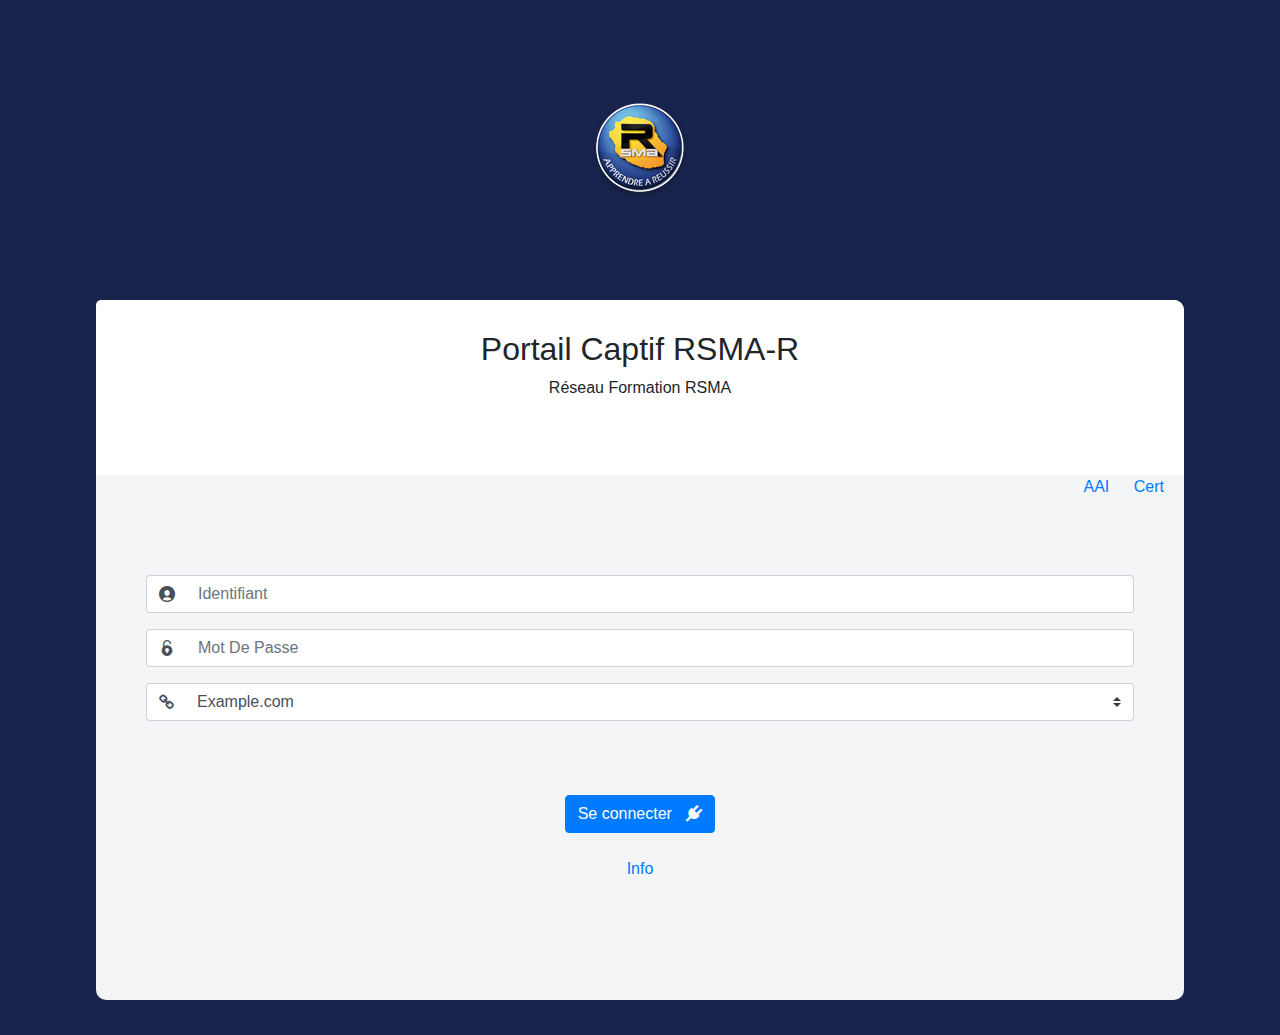
<file: index.html>
<!DOCTYPE html>
<html lang="fr">

<head>
    <meta charset="UTF-8">
    <meta name="viewport" content="width=device-width, initial-scale=1.0">
    <meta http-equiv="X-UA-Compatible" content="ie=edge">


    <!-- Favicon -->
    <link href="Images/logo-rsma.png" rel="icon" type="image/png">

    <link rel="stylesheet" href="CSS/style.css">
    <link rel="stylesheet" href="https://stackpath.bootstrapcdn.com/bootstrap/4.3.1/css/bootstrap.min.css"
        integrity="sha384-ggOyR0iXCbMQv3Xipma34MD+dH/1fQ784/j6cY/iJTQUOhcWr7x9JvoRxT2MZw1T" crossorigin="anonymous">
    <script src="https://code.jquery.com/jquery-3.3.1.slim.min.js"
        integrity="sha384-q8i/X+965DzO0rT7abK41JStQIAqVgRVzpbzo5smXKp4YfRvH+8abtTE1Pi6jizo"
        crossorigin="anonymous"></script>
    <script src="https://cdnjs.cloudflare.com/ajax/libs/popper.js/1.14.7/umd/popper.min.js"
        integrity="sha384-UO2eT0CpHqdSJQ6hJty5KVphtPhzWj9WO1clHTMGa3JDZwrnQq4sF86dIHNDz0W1"
        crossorigin="anonymous"></script>
    <script src="https://stackpath.bootstrapcdn.com/bootstrap/4.3.1/js/bootstrap.min.js"
        integrity="sha384-JjSmVgyd0p3pXB1rRibZUAYoIIy6OrQ6VrjIEaFf/nJGzIxFDsf4x0xIM+B07jRM"
        crossorigin="anonymous"></script>
    <!-- Icons -->
    <link href="assets/vendor/nucleo/css/nucleo.css" rel="stylesheet">
    <link href="assets/vendor/font-awesome/css/font-awesome.min.css" rel="stylesheet">



    <title>portail captif</title>
</head>

<body>
 


        <div class="flex">
            <div class="divhaut flex">
                <img src="Images/logo-rsma.png" alt="">
            </div>

        </div>


        <div class="flex">
            <div class="divcentral">

                <div class="premierepartie">
                    <h2 style="text-align: center">Portail Captif RSMA-R </h2>
                    <p style="text-align: center">Réseau Formation RSMA</p>
                </div>
                <div class="float-right">
                    <a href="">AAI</a>
                    <a href="" style="margin-left: 20px; margin-right: 20px">Cert</a>

                </div>
                <div class="deuxiemepartie">


                    <div style="margin-top: 50px">
                        <form>
                            <div class="form-group mb-3">
                                <div class="input-group input-group-alternative">
                                    <div class="input-group-prepend">
                                        <span class="input-group-text"><i class="ni ni-circle-08"></i></span>
                                    </div>
                                    <input class="form-control" placeholder="Identifiant" type="text">
                                </div>
                            </div>


                            <div class="form-group">
                                <div class="input-group input-group-alternative">
                                    <div class="input-group-prepend">
                                        <span class="input-group-text"><i class="ni ni-lock-circle-open"></i></span>
                                    </div>
                                    <input class="form-control" placeholder="Mot De Passe" type="password">
                                </div>
                            </div>



                            <div class="input-group mb-3">
                                <div class="input-group-prepend">
                                    <span class="input-group-text"><i class="fa fa-link" aria-hidden="true"></i></span>
                                </div>
                                <select class="custom-select" id="inputGroupSelect01">
                                    <option selected>Example.com</option>
                                    <option value="1">FORMATION.RSMA.RE</option>
                                </select>
                            </div>












                            <div class="text-center" style="margin-top:50px">
                                <button type="button" class="btn btn-primary my-4">Se connecter <i class="fa fa-plug"
                                        aria-hidden="true" style="margin-left: 10px"></i></button>

                            </div>
                            <div class="flex1">
                                <a href="">Info</a>

                            </div>
                        </form>

                    </div>











                </div>




            </div>

        </div>







</body>

</html>
</file>
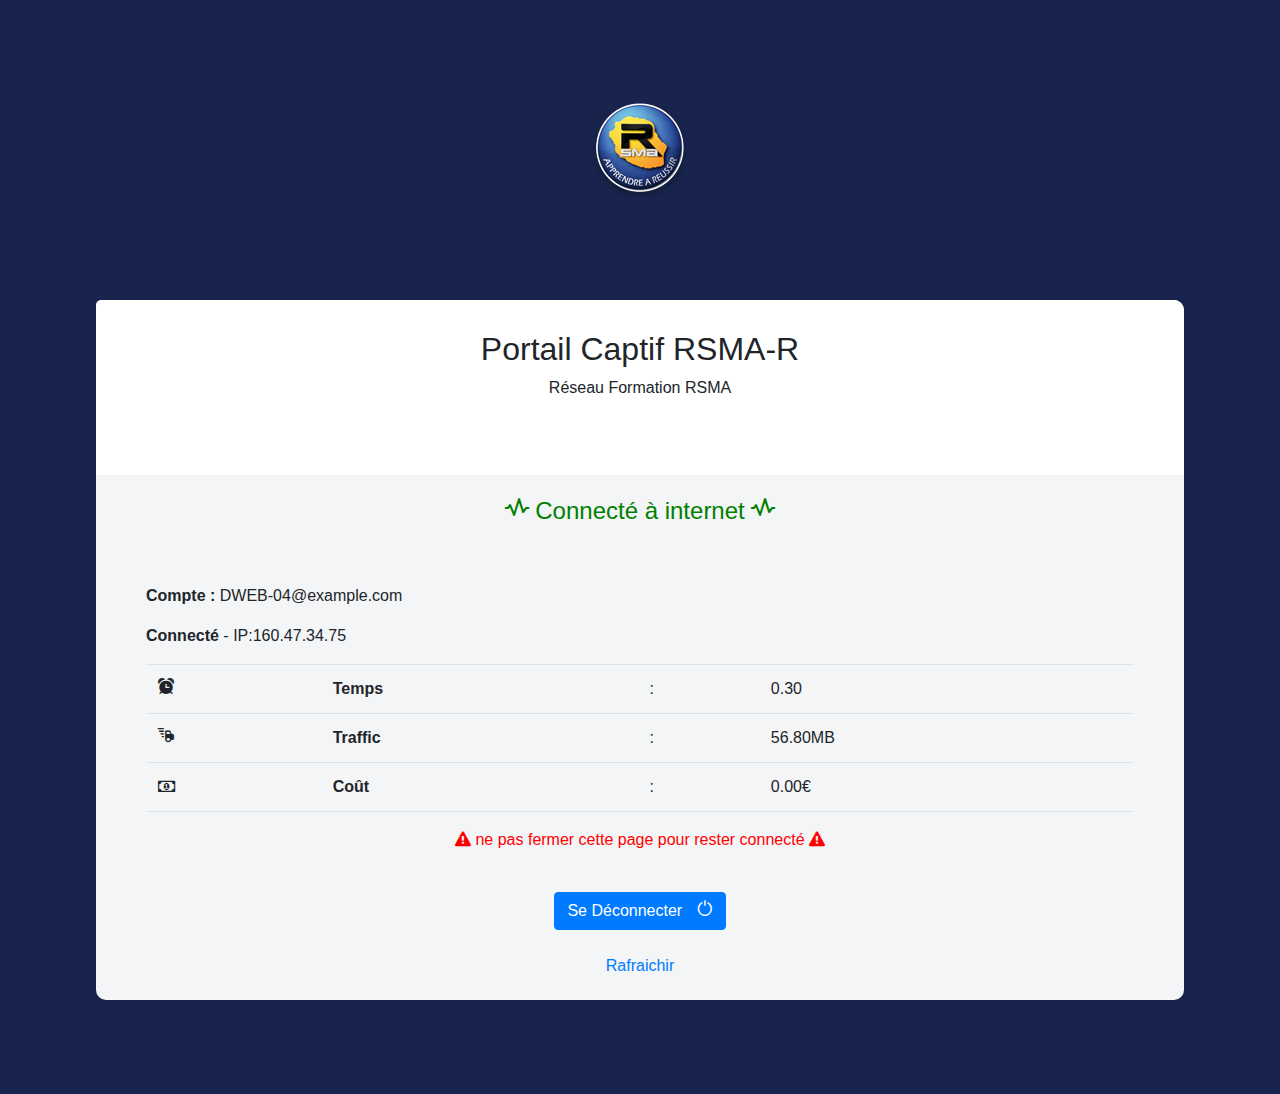
<file: indexconnexion.html>
<!DOCTYPE html>
<html lang="fr">

<head>
    <meta charset="UTF-8">
    <meta name="viewport" content="width=device-width, initial-scale=1.0">
    <meta http-equiv="X-UA-Compatible" content="ie=edge">


    <!-- Favicon -->
    <link href="Images/logo-rsma.png" rel="icon" type="image/png">

    <link rel="stylesheet" href="CSS/style.css">
    <link rel="stylesheet" href="https://stackpath.bootstrapcdn.com/bootstrap/4.3.1/css/bootstrap.min.css"
        integrity="sha384-ggOyR0iXCbMQv3Xipma34MD+dH/1fQ784/j6cY/iJTQUOhcWr7x9JvoRxT2MZw1T" crossorigin="anonymous">
    <script src="https://code.jquery.com/jquery-3.3.1.slim.min.js"
        integrity="sha384-q8i/X+965DzO0rT7abK41JStQIAqVgRVzpbzo5smXKp4YfRvH+8abtTE1Pi6jizo"
        crossorigin="anonymous"></script>
    <script src="https://cdnjs.cloudflare.com/ajax/libs/popper.js/1.14.7/umd/popper.min.js"
        integrity="sha384-UO2eT0CpHqdSJQ6hJty5KVphtPhzWj9WO1clHTMGa3JDZwrnQq4sF86dIHNDz0W1"
        crossorigin="anonymous"></script>
    <script src="https://stackpath.bootstrapcdn.com/bootstrap/4.3.1/js/bootstrap.min.js"
        integrity="sha384-JjSmVgyd0p3pXB1rRibZUAYoIIy6OrQ6VrjIEaFf/nJGzIxFDsf4x0xIM+B07jRM"
        crossorigin="anonymous"></script>
    <!-- Icons -->
    <link href="assets/vendor/nucleo/css/nucleo.css" rel="stylesheet">
    <link href="assets/vendor/font-awesome/css/font-awesome.min.css" rel="stylesheet">

    <title>Connecté</title>
</head>

<body>

    <div class="flex">
        <div class="divhaut flex">
            <img src="Images/logo-rsma.png" alt="">
        </div>

    </div>


    <div class="flex">
        <div class="divcentral">

            <div class="premierepartie">
                <h2 style="text-align: center">Portail Captif RSMA-R</h2>
                <p style="text-align: center">Réseau Formation RSMA</p>
            </div>


            <div class="avertissement">
                <h4 style="text-align: center; color: green"><i class="ni ni-sound-wave"></i> Connecté à internet <i
                        class="ni ni-sound-wave"></i></h4>
            </div>


            <div class="deuxiemepartie">


                <p><strong> Compte : </strong>DWEB-04@example.com</p>
                <p><strong>Connecté</strong> - IP:160.47.34.75</p>



                <table class="table">
                    <tbody>
                        <tr>

                            <td><i class="ni ni-time-alarm"></i></td>
                            <td><strong>Temps </strong></td>
                            <td>:</td>
                            <td>0.30</td>

                        </tr>
                        <tr>

                            <td><i class="ni ni-delivery-fast"></i></td>
                            <td><strong>Traffic</strong></td>
                            <td>:</td>
                            <td>56.80MB</td>

                        </tr>
                        <tr style="border-bottom: 1px solid #DEE2E6">

                            <td><i class="fa fa-money" aria-hidden="true"></i></td>
                            <td><strong>Coût</strong></td>
                            <td>:</td>
                            <td>0.00€</td>

                        </tr>
                    </tbody>
                </table>
               
                    <div class="float-left" style="color: red; text-align: center; width: 100%">
                        <p><i class="fa fa-exclamation-triangle" aria-hidden="true"></i> ne pas fermer cette page pour
                            rester connecté <i class="fa fa-exclamation-triangle" aria-hidden="true"></i></p>
                    </div>






                    <div class="text-center">
                        <button type="button" class="btn btn-primary my-4">Se Déconnecter <i class="ni ni-button-power"
                                style="margin-left: 10px"></i> </button>

                    </div>
                    <div class="flex">
                        <a href="" style="text-align: center">Rafraichir</a>
                    </div>

               




            </div>




        </div>

    </div>







</body>

</html>
</file>
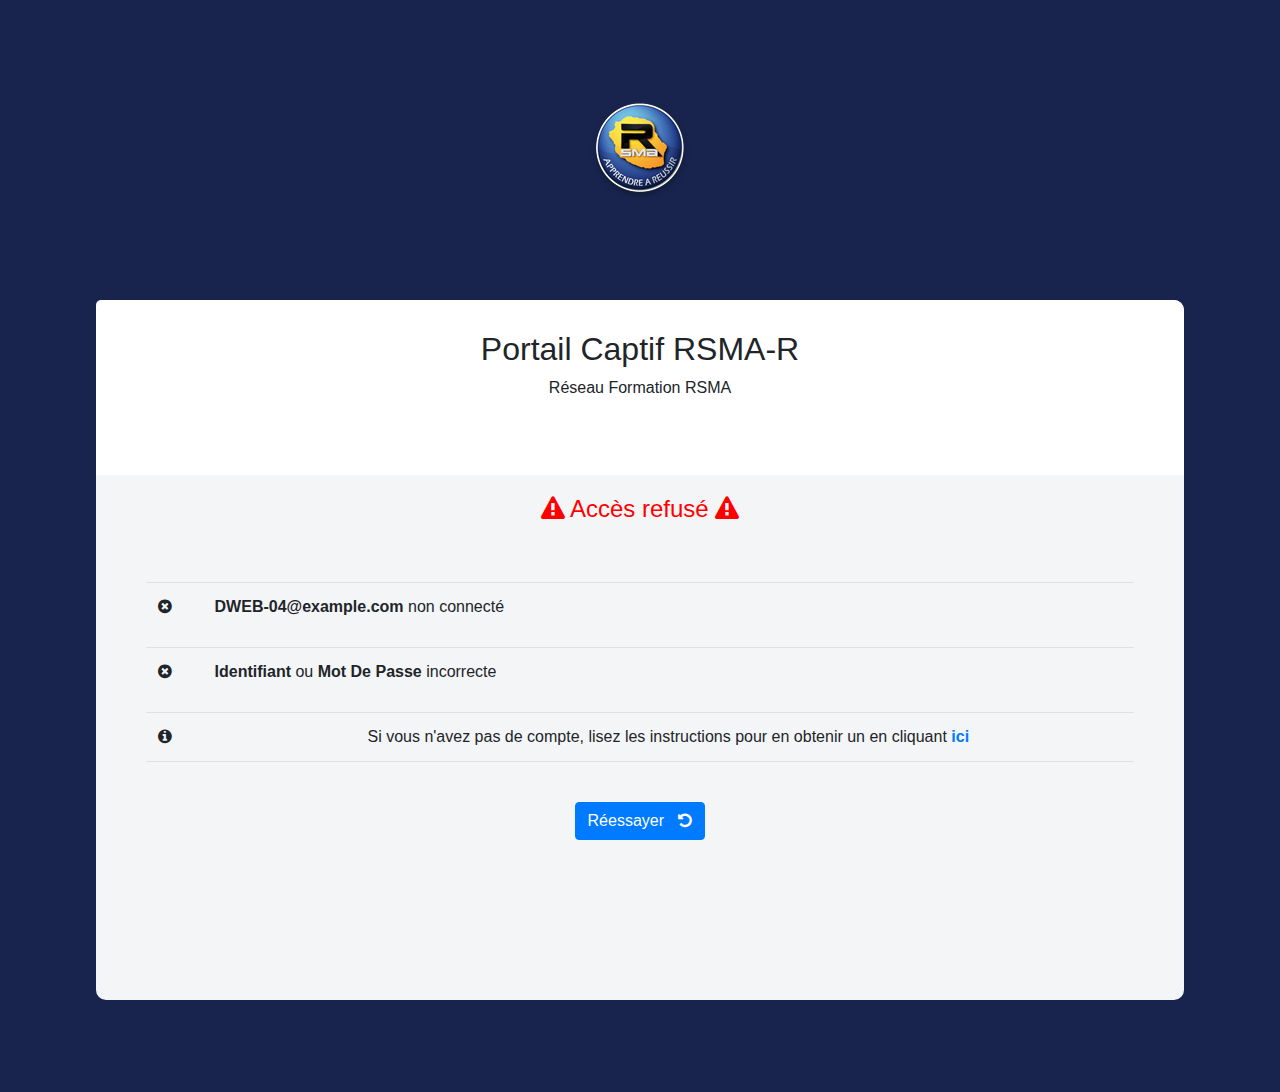
<file: indexerreurconnexion.html>
<!DOCTYPE html>
<html lang="fr">

<head>
    <meta charset="UTF-8">
    <meta name="viewport" content="width=device-width, initial-scale=1.0">
    <meta http-equiv="X-UA-Compatible" content="ie=edge">


    <!-- Favicon -->
    <link href="Images/logo-rsma.png" rel="icon" type="image/png">

    <link rel="stylesheet" href="CSS/style.css">
    <link rel="stylesheet" href="https://stackpath.bootstrapcdn.com/bootstrap/4.3.1/css/bootstrap.min.css"
        integrity="sha384-ggOyR0iXCbMQv3Xipma34MD+dH/1fQ784/j6cY/iJTQUOhcWr7x9JvoRxT2MZw1T" crossorigin="anonymous">
    <script src="https://code.jquery.com/jquery-3.3.1.slim.min.js"
        integrity="sha384-q8i/X+965DzO0rT7abK41JStQIAqVgRVzpbzo5smXKp4YfRvH+8abtTE1Pi6jizo"
        crossorigin="anonymous"></script>
    <script src="https://cdnjs.cloudflare.com/ajax/libs/popper.js/1.14.7/umd/popper.min.js"
        integrity="sha384-UO2eT0CpHqdSJQ6hJty5KVphtPhzWj9WO1clHTMGa3JDZwrnQq4sF86dIHNDz0W1"
        crossorigin="anonymous"></script>
    <script src="https://stackpath.bootstrapcdn.com/bootstrap/4.3.1/js/bootstrap.min.js"
        integrity="sha384-JjSmVgyd0p3pXB1rRibZUAYoIIy6OrQ6VrjIEaFf/nJGzIxFDsf4x0xIM+B07jRM"
        crossorigin="anonymous"></script>
    <!-- Icons -->
    <link href="assets/vendor/nucleo/css/nucleo.css" rel="stylesheet">
    <link href="assets/vendor/font-awesome/css/font-awesome.min.css" rel="stylesheet">

    <title>Erreur connexion</title>
</head>

<body>

    <div class="flex">
        <div class="divhaut flex">
            <img src="Images/logo-rsma.png" alt="">
        </div>

    </div>


    <div class="flex">
        <div class="divcentral">

            <div class="premierepartie">
                <h2 style="text-align: center">Portail Captif RSMA-R
                </h2>
                <p style="text-align: center">Réseau Formation RSMA</p>
            </div>


            <div>
                <h4 style="text-align: center; color: red" class="avertissement"><i class="fa fa-exclamation-triangle" aria-hidden="true"></i>
                    Accès refusé <i class="fa fa-exclamation-triangle" aria-hidden="true"></i></h4>
            </div>


            <div class="deuxiemepartie">


                <table class="table">
                    <tbody>
                        <tr>
                            <td><i class="fa fa-times-circle" aria-hidden="true"></i></td>
                            <td colspan="3">
                                <p><strong>DWEB-04@example.com </strong>non connecté </p>
                            </td>
                            <td></td>
                        </tr>
                        <tr>
                            <td><i class="fa fa-times-circle" aria-hidden="true"></i></td>
                            <td colspan="3">
                                <p><strong>Identifiant</strong> ou <strong>Mot De Passe</strong> incorrecte</p>
                            </td>
                            <td></td>
                        </tr>

                        <tr style="border-bottom: 1px solid #DEE2E6">
                            <td><i class="fa fa-info-circle" aria-hidden="true"></i></td>
                            <td colspan="4" style="text-align: center">Si vous n'avez pas de compte, lisez les
                                instructions pour en obtenir un en cliquant <a href=""><strong>ici</strong></a> </td>
                        </tr>
                    </tbody>
                </table>







                <div class="text-center">
                    <button type="button" class="btn btn-primary my-4">Réessayer <i class="fa fa-undo"
                            aria-hidden="true" style="margin-left: 10px"></i> </button>

                </div>







            </div>




        </div>

    </div>







</body>

</html>
</file>
<file: CSS/style.css>
body{
    height: 100%;
    width: 100%;
    background-color: #18244D !important;
    
}


.flex{
    display: flex;
    justify-content: center;
}

.flex1{
    display: flex;
    justify-content: center;
    flex-direction: column;
    text-align: center;
}

.flex2{
    display: flex;
    justify-content: center;
    flex-direction: row;
    text-align: center;
}


.divhaut{
    width: 25%;
    
    margin-top: 50px;
}
.divcentral{
    width: 25%;
    height: 700px;
    margin-top: 50px;
    border-radius: 10px;
    background-color: #F4F5F7;
   
}

.premierepartie{
    height: 20%;
    width: 100%;
    
    padding: 30px;
    background-color: #FFFFFF !important;
    border-top-left-radius: 5px;
    border-top-right-radius: 10px;
}

.deuxiemepartie{
    width: 100%;
    height: 80%;
    border-radius: 10px;
    padding: 50px;
    
}

.input-group-prepend span {
    background-color: white !important;
    border-right: none !important;
}


input{
    border-left: none !important;

}

span{
    border-right: none !important;
}



select{
    border-left: none !important;

}

.avertissement{
    margin-top: 20px;
}

/*@media (min-width: 576px) @media screen and (max-width: 991px) {*/

@media screen and (max-width: 600px) {

    .divcentral{
        width: 85%;
        height: 600px;
        margin-top: 10px;
        height: 750px;
    }

     .divhaut{
        margin-top: 10px;
    }

    .premierepartie{
        height: 25%;
       
    }

}

@media screen and (max-width: 330px) {

    .deuxiemepartie{
        padding: 1px;
      
    }

    .divcentral{
        height: 700px;
    }

h4{

    font-size: 1.4em !important;
}

.avertissement{
    margin-top: 20px;
    padding-bottom: 20px;
}
}





@media screen and (min-width: 600px) and (max-width: 800px) {

    .divcentral{
        width: 75%;
        margin-top: 50px;
        
       
    }
    
}


@media screen and (min-width: 850px) and (max-width: 1400px) {

    .divcentral{
        width: 85%;
        margin-top: 100px;
    }

     .divhaut{
        margin-top: 100px;
    }

    .premierepartie{
        height: 25%;
       
    }

}


@media screen and (min-width: 1401px) and (max-width: 1850px) {

    .divcentral{
        width: 35%;
        margin-top: 30px;
    }
    .divhaut{
        margin-top: 30px;
    }


}
</file>
<file: assets/vendor/nucleo/css/nucleo.css>
/*--------------------------------

hermes-dashboard-icons Web Font - built using nucleoapp.com
License - nucleoapp.com/license/

-------------------------------- */
@font-face {
  font-family: 'NucleoIcons';
  src: url('../fonts/nucleo-icons.eot');
  src: url('../fonts/nucleo-icons.eot') format('embedded-opentype'), url('../fonts/nucleo-icons.woff2') format('woff2'), url('../fonts/nucleo-icons.woff') format('woff'), url('../fonts/nucleo-icons.ttf') format('truetype'), url('../fonts/nucleo-icons.svg') format('svg');
  font-weight: normal;
  font-style: normal;
}
/*------------------------
    base class definition
-------------------------*/
.ni {
  display: inline-block;
  font: normal normal normal 14px/1 NucleoIcons;
  font-size: inherit;
  text-rendering: auto;
  -webkit-font-smoothing: antialiased;
  -moz-osx-font-smoothing: grayscale;
}
/*------------------------
  change icon size
-------------------------*/
.ni-lg {
  font-size: 1.33333333em;
  line-height: 0.75em;
  vertical-align: -15%;
}
.ni-2x {
  font-size: 2em;
}
.ni-3x {
  font-size: 3em;
}
.ni-4x {
  font-size: 4em;
}
.ni-5x {
  font-size: 5em;
}

/*----------------------------------
  add a square/circle background
-----------------------------------*/
.ni.square,
.ni.circle {
  padding: 0.33333333em;
  vertical-align: -16%;
  background-color: #eee;
}
.ni.circle {
  border-radius: 50%;
}
/*------------------------
  list icons
-------------------------*/
.ni-ul {
  padding-left: 0;
  margin-left: 2.14285714em;
  list-style-type: none;
}
.ni-ul > li {
  position: relative;
}
.ni-ul > li > .ni {
  position: absolute;
  left: -1.57142857em;
  top: 0.14285714em;
  text-align: center;
}
.ni-ul > li > .ni.lg {
  top: 0;
  left: -1.35714286em;
}
.ni-ul > li > .ni.circle,
.ni-ul > li > .ni.square {
  top: -0.19047619em;
  left: -1.9047619em;
}
/*------------------------
  spinning icons
-------------------------*/
.ni.spin {
  -webkit-animation: nc-spin 2s infinite linear;
  -moz-animation: nc-spin 2s infinite linear;
  animation: nc-spin 2s infinite linear;
}
@-webkit-keyframes nc-spin {
  0% {
    -webkit-transform: rotate(0deg);
  }
  100% {
    -webkit-transform: rotate(360deg);
  }
}
@-moz-keyframes nc-spin {
  0% {
    -moz-transform: rotate(0deg);
  }
  100% {
    -moz-transform: rotate(360deg);
  }
}
@keyframes nc-spin {
  0% {
    -webkit-transform: rotate(0deg);
    -moz-transform: rotate(0deg);
    -ms-transform: rotate(0deg);
    -o-transform: rotate(0deg);
    transform: rotate(0deg);
  }
  100% {
    -webkit-transform: rotate(360deg);
    -moz-transform: rotate(360deg);
    -ms-transform: rotate(360deg);
    -o-transform: rotate(360deg);
    transform: rotate(360deg);
  }
}
/*------------------------
  rotated/flipped icons
-------------------------*/
.ni.rotate-90 {
  filter: progid:DXImageTransform.Microsoft.BasicImage(rotation=1);
  -webkit-transform: rotate(90deg);
  -moz-transform: rotate(90deg);
  -ms-transform: rotate(90deg);
  -o-transform: rotate(90deg);
  transform: rotate(90deg);
}
.ni.rotate-180 {
  filter: progid:DXImageTransform.Microsoft.BasicImage(rotation=2);
  -webkit-transform: rotate(180deg);
  -moz-transform: rotate(180deg);
  -ms-transform: rotate(180deg);
  -o-transform: rotate(180deg);
  transform: rotate(180deg);
}
.ni.rotate-270 {
  filter: progid:DXImageTransform.Microsoft.BasicImage(rotation=3);
  -webkit-transform: rotate(270deg);
  -moz-transform: rotate(270deg);
  -ms-transform: rotate(270deg);
  -o-transform: rotate(270deg);
  transform: rotate(270deg);
}
.ni.flip-y {
  filter: progid:DXImageTransform.Microsoft.BasicImage(rotation=0);
  -webkit-transform: scale(-1, 1);
  -moz-transform: scale(-1, 1);
  -ms-transform: scale(-1, 1);
  -o-transform: scale(-1, 1);
  transform: scale(-1, 1);
}
.ni.flip-x {
  filter: progid:DXImageTransform.Microsoft.BasicImage(rotation=2);
  -webkit-transform: scale(1, -1);
  -moz-transform: scale(1, -1);
  -ms-transform: scale(1, -1);
  -o-transform: scale(1, -1);
  transform: scale(1, -1);
}
/*------------------------
    font icons
-------------------------*/

.ni-active-40::before {
    content: "\ea02";
}

.ni-air-baloon::before {
    content: "\ea03";
}

.ni-album-2::before {
    content: "\ea04";
}

.ni-align-center::before {
    content: "\ea05";
}

.ni-align-left-2::before {
    content: "\ea06";
}

.ni-ambulance::before {
    content: "\ea07";
}

.ni-app::before {
    content: "\ea08";
}

.ni-archive-2::before {
    content: "\ea09";
}

.ni-atom::before {
    content: "\ea0a";
}

.ni-badge::before {
    content: "\ea0b";
}

.ni-bag-17::before {
    content: "\ea0c";
}

.ni-basket::before {
    content: "\ea0d";
}

.ni-bell-55::before {
    content: "\ea0e";
}

.ni-bold-down::before {
    content: "\ea0f";
}

.ni-bold-left::before {
    content: "\ea10";
}

.ni-bold-right::before {
    content: "\ea11";
}

.ni-bold-up::before {
    content: "\ea12";
}

.ni-bold::before {
    content: "\ea13";
}

.ni-book-bookmark::before {
    content: "\ea14";
}

.ni-books::before {
    content: "\ea15";
}

.ni-box-2::before {
    content: "\ea16";
}

.ni-briefcase-24::before {
    content: "\ea17";
}

.ni-building::before {
    content: "\ea18";
}

.ni-bulb-61::before {
    content: "\ea19";
}

.ni-bullet-list-67::before {
    content: "\ea1a";
}

.ni-bus-front-12::before {
    content: "\ea1b";
}

.ni-button-pause::before {
    content: "\ea1c";
}

.ni-button-play::before {
    content: "\ea1d";
}

.ni-button-power::before {
    content: "\ea1e";
}

.ni-calendar-grid-58::before {
    content: "\ea1f";
}

.ni-camera-compact::before {
    content: "\ea20";
}

.ni-caps-small::before {
    content: "\ea21";
}

.ni-cart::before {
    content: "\ea22";
}

.ni-chart-bar-32::before {
    content: "\ea23";
}

.ni-chart-pie-35::before {
    content: "\ea24";
}

.ni-chat-round::before {
    content: "\ea25";
}

.ni-check-bold::before {
    content: "\ea26";
}

.ni-circle-08::before {
    content: "\ea27";
}

.ni-cloud-download-95::before {
    content: "\ea28";
}

.ni-cloud-upload-96::before {
    content: "\ea29";
}

.ni-compass-04::before {
    content: "\ea2a";
}

.ni-controller::before {
    content: "\ea2b";
}

.ni-credit-card::before {
    content: "\ea2c";
}

.ni-curved-next::before {
    content: "\ea2d";
}

.ni-delivery-fast::before {
    content: "\ea2e";
}

.ni-diamond::before {
    content: "\ea2f";
}

.ni-email-83::before {
    content: "\ea30";
}

.ni-fat-add::before {
    content: "\ea31";
}

.ni-fat-delete::before {
    content: "\ea32";
}

.ni-fat-remove::before {
    content: "\ea33";
}

.ni-favourite-28::before {
    content: "\ea34";
}

.ni-folder-17::before {
    content: "\ea35";
}

.ni-glasses-2::before {
    content: "\ea36";
}

.ni-hat-3::before {
    content: "\ea37";
}

.ni-headphones::before {
    content: "\ea38";
}

.ni-html5::before {
    content: "\ea39";
}

.ni-istanbul::before {
    content: "\ea3a";
}

.ni-key-25::before {
    content: "\ea3b";
}

.ni-laptop::before {
    content: "\ea3c";
}

.ni-like-2::before {
    content: "\ea3d";
}

.ni-lock-circle-open::before {
    content: "\ea3e";
}

.ni-map-big::before {
    content: "\ea3f";
}

.ni-mobile-button::before {
    content: "\ea40";
}

.ni-money-coins::before {
    content: "\ea41";
}

.ni-note-03::before {
    content: "\ea42";
}

.ni-notification-70::before {
    content: "\ea43";
}

.ni-palette::before {
    content: "\ea44";
}

.ni-paper-diploma::before {
    content: "\ea45";
}

.ni-pin-3::before {
    content: "\ea46";
}

.ni-planet::before {
    content: "\ea47";
}

.ni-ruler-pencil::before {
    content: "\ea48";
}

.ni-satisfied::before {
    content: "\ea49";
}

.ni-scissors::before {
    content: "\ea4a";
}

.ni-send::before {
    content: "\ea4b";
}

.ni-settings-gear-65::before {
    content: "\ea4c";
}

.ni-settings::before {
    content: "\ea4d";
}

.ni-single-02::before {
    content: "\ea4e";
}

.ni-single-copy-04::before {
    content: "\ea4f";
}

.ni-sound-wave::before {
    content: "\ea50";
}

.ni-spaceship::before {
    content: "\ea51";
}

.ni-square-pin::before {
    content: "\ea52";
}

.ni-support-16::before {
    content: "\ea53";
}

.ni-tablet-button::before {
    content: "\ea54";
}

.ni-tag::before {
    content: "\ea55";
}

.ni-tie-bow::before {
    content: "\ea56";
}

.ni-time-alarm::before {
    content: "\ea57";
}

.ni-trophy::before {
    content: "\ea58";
}

.ni-tv-2::before {
    content: "\ea59";
}

.ni-umbrella-13::before {
    content: "\ea5a";
}

.ni-user-run::before {
    content: "\ea5b";
}

.ni-vector::before {
    content: "\ea5c";
}

.ni-watch-time::before {
    content: "\ea5d";
}

.ni-world::before {
    content: "\ea5e";
}

.ni-zoom-split-in::before {
    content: "\ea5f";
}

.ni-collection::before {
    content: "\ea60";
}

.ni-image::before {
    content: "\ea61";
}

.ni-shop::before {
    content: "\ea62";
}

.ni-ungroup::before {
    content: "\ea63";
}

.ni-world-2::before {
    content: "\ea64";
}

.ni-ui-04::before {
    content: "\ea65";
}


/* all icon font classes list here */
</file>
